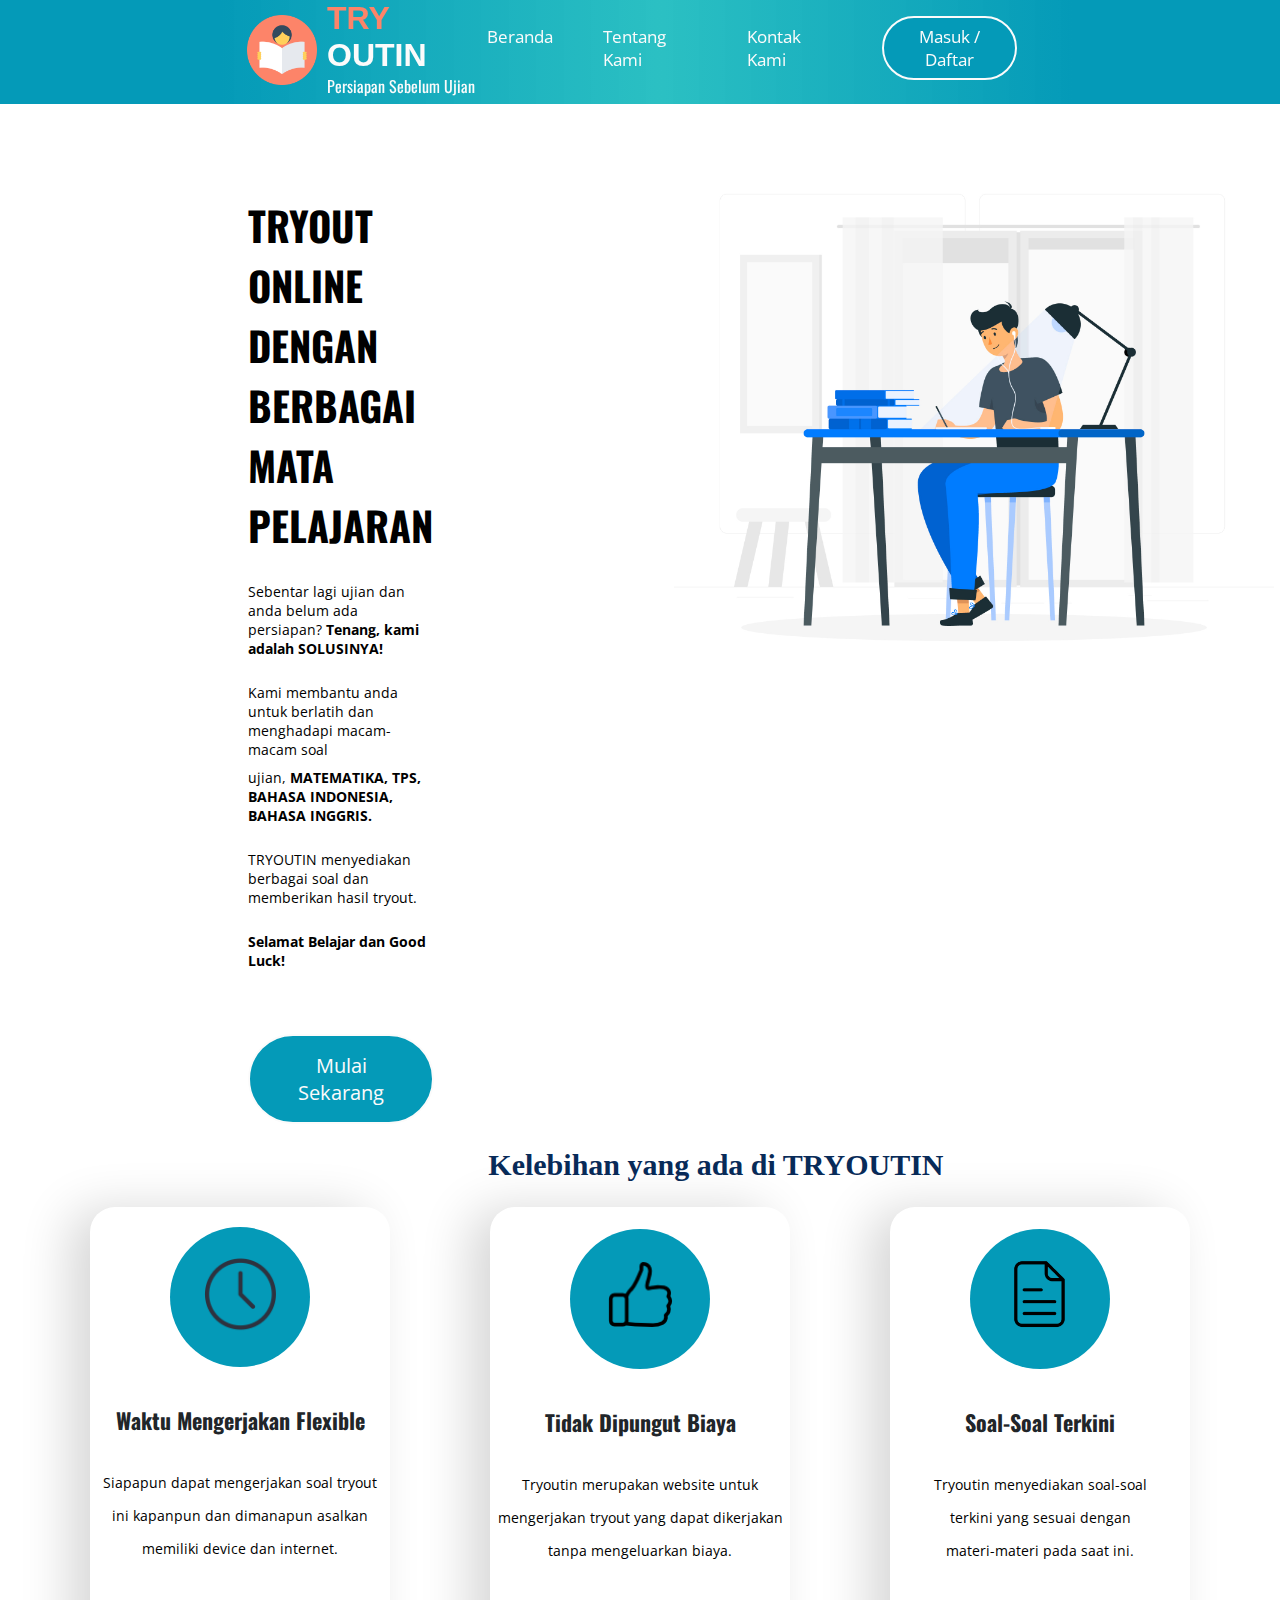
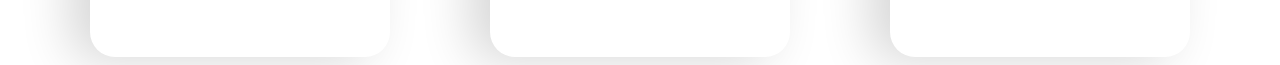
<file: index.html>
<!DOCTYPE html>
<html>
  <head>
    <title>TryoutIn</title>
    <link rel="stylesheet" href="assets/style/navbar.css" />
    <link rel="stylesheet" href="assets/style/style-index.css" />
    <link rel="shortcut icon" href="assets/icon/TryoutIn-icon.png" />
    <link
      href="https://fonts.googleapis.com/css?family=Oswald"
      rel="stylesheet"
    />
    <link
      href="https://fonts.googleapis.com/css?family=Open+Sans:400,600,300"
      rel="stylesheet"
      type="text/css"
    />
    <link href="https://fonts.cdnfonts.com/css/montserrat" rel="stylesheet" />
  </head>
  <body>
    <nav>
      <div class="navbarLeft" onclick="window.location.href='#beranda-section'">
        <div class="icon">
          <img
            src="assets/icon/TryoutIn-icon.png"
            id="logo tryoutin"
            alt="Icon TryoutIn"
            style="width: 70px; height: 70px"
          />
        </div>
        <div class="tryoutin">
          <h1><span>TRY</span> <span>OUTIN</span></h1>
          <p>Persiapan Sebelum Ujian</p>
        </div>
      </div>
      <div class="navbarRight">
        <a href="#beranda-section" id="home">Beranda</a>
        <a href="about-us.html" id="about">Tentang Kami</a>
        <a href="contact-us.php" id="contact">Kontak Kami</a>
        <button id="login" onclick="window.location.href='login.php'">
          Masuk / Daftar
        </button>
      </div>
    </nav>

    <div class="beranda_study" id="beranda-section">
      <div class="beranda">
        <h1 style="margin-bottom: 0">TRYOUT ONLINE DENGAN BERBAGAI</h1>
        <h1 style="margin-top: 0">MATA PELAJARAN</h1>
        <p>
          Sebentar lagi ujian dan anda belum ada persiapan?
          <strong>Tenang, kami adalah SOLUSINYA!</strong>
        </p>
        <p style="margin-top: 25px">
          Kami membantu anda untuk berlatih dan menghadapi macam-macam soal
        </p>
        <p style="margin-top: -5px">
          ujian,
          <strong>MATEMATIKA, TPS, BAHASA INDONESIA, BAHASA INGGRIS.</strong>
        </p>
        <p style="margin-top: 25px">
          TRYOUTIN menyediakan berbagai soal dan memberikan hasil tryout.
        </p>
        <p style="margin-top: 25px">
          <strong>Selamat Belajar dan Good Luck!</strong>
        </p>
        <button id="daftar" onclick="window.location.href='login.php'">
          Mulai Sekarang
        </button>
      </div>

      <div class="study">
        <img
          src="assets/icon/Studying.jpg"
          alt="logo belajar"
          style="width: 600px; height: 600px; background: rgb(4, 154, 184)"
        />
      </div>
    </div>

    <h2 id="lebih">Kelebihan yang ada di TRYOUTIN</h2>
    <div class="kelebihan">
      <div class="row1">
        <span class="time-icon">
          <img
            src="assets/icon/time.png"
            alt="time"
            style="width: 120px; height: 120px; display: inline-block"
          />
        </span>
        <h5>Waktu Mengerjakan Flexible</h5>
        <p>Siapapun dapat mengerjakan soal tryout</p>
        <p>ini kapanpun dan dimanapun asalkan</p>
        <p>memiliki device dan internet.</p>
      </div>

      <div class="row2">
        <span class="thumb-icon">
          <img
            src="assets/icon/like.png"
            alt="thumb"
            style="
              width: 65px;
              height: 65px;
              display: inline-block;
              margin-top: 23px;
            "
          />
        </span>
        <h5>Tidak Dipungut Biaya</h5>
        <p>Tryoutin merupakan website untuk</p>
        <p>mengerjakan tryout yang dapat dikerjakan</p>
        <p>tanpa mengeluarkan biaya.</p>
      </div>

      <div class="row3">
        <span class="page-icon">
          <img
            src="assets/icon/page.png"
            alt="page"
            style="
              width: 70px;
              height: 70px;
              display: inline-block;
              margin-top: 20px;
            "
          />
        </span>
        <h5>Soal-Soal Terkini</h5>
        <p>Tryoutin menyediakan soal-soal</p>
        <p>terkini yang sesuai dengan</p>
        <p>materi-materi pada saat ini.</p>
      </div>
    </div>

    <script>
      document.addEventListener("DOMContentLoaded", function () {
        const berandaLink = document.getElementById("home");
        berandaLink.addEventListener("click", function (event) {
          event.preventDefault();
          const targetElement = document.getElementById("beranda-section");
          targetElement.scrollIntoView({ behavior: "smooth" });
        });
      });
    </script>
  </body>
</html>
</file>
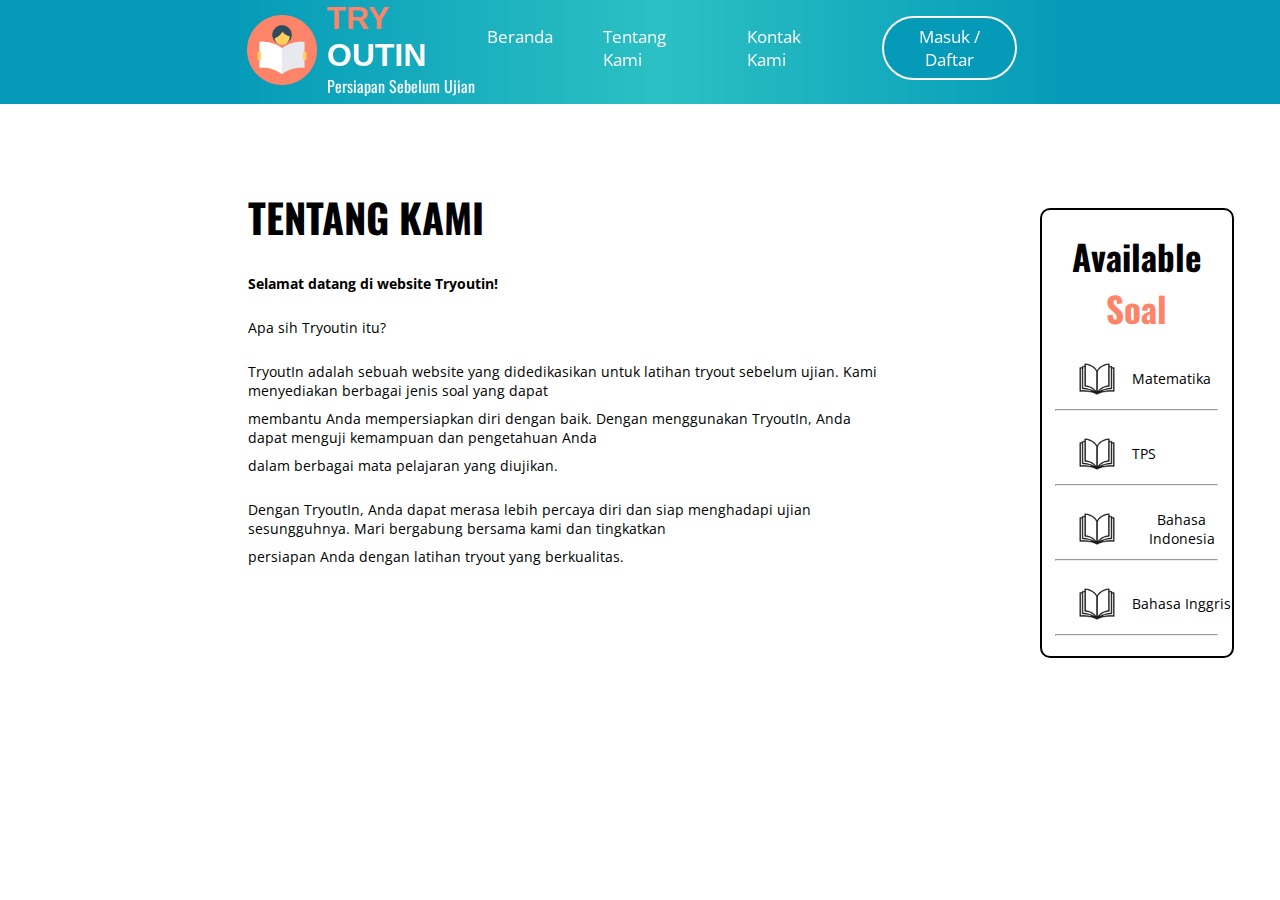
<file: about-us.html>
<!DOCTYPE html>
<html>
  <head>
    <title>Tentang Kami</title>
    <link rel="stylesheet" href="assets/style/navbar.css" />
    <link rel="stylesheet" href="assets/style/style-about-us.css" />
    <link rel="shortcut icon" href="assets/icon/TryoutIn-icon.png" />
    <link
      href="https://fonts.googleapis.com/css?family=Oswald"
      rel="stylesheet"
    />
    <link
      href="https://fonts.googleapis.com/css?family=Open+Sans:400,600,300"
      rel="stylesheet"
      type="text/css"
    />
    <link href="https://fonts.cdnfonts.com/css/montserrat" rel="stylesheet" />
  </head>
  <body>
    <nav>
      <div class="navbarLeft" onclick="window.location.href='index.html'">
        <div class="icon">
          <img
            src="assets/icon/TryoutIn-icon.png"
            id="logo tryoutin"
            alt="Icon TryoutIn"
            style="width: 70px; height: 70px"
          />
        </div>
        <div class="tryoutin">
          <h1><span>TRY</span> <span>OUTIN</span></h1>
          <p>Persiapan Sebelum Ujian</p>
        </div>
      </div>
      <div class="navbarRight">
        <a href="index.html" id="home">Beranda</a>
        <a href="about-us.html" id="about">Tentang Kami</a>
        <a href="contact-us.php" id="contact">Kontak Kami</a>
        <button id="login" onclick="window.location.href='login.php'">
          Masuk / Daftar
        </button>
      </div>
    </nav>

    <div class="container">
      <div class="tentang-kami">
        <h1>TENTANG KAMI</h1>
        <p><strong>Selamat datang di website Tryoutin!</strong></p>
        <p style="margin-top: 25px">Apa sih Tryoutin itu?</p>
        <p style="margin-top: 25px">
          TryoutIn adalah sebuah website yang didedikasikan untuk latihan tryout
          sebelum ujian. Kami menyediakan berbagai jenis soal yang dapat
        </p>
        <p style="margin-top: -5px">
          membantu Anda mempersiapkan diri dengan baik. Dengan menggunakan
          TryoutIn, Anda dapat menguji kemampuan dan pengetahuan Anda
        </p>
        <p style="margin-top: -5px">
          dalam berbagai mata pelajaran yang diujikan.
        </p>
        <p style="margin-top: 25px">
          Dengan TryoutIn, Anda dapat merasa lebih percaya diri dan siap
          menghadapi ujian sesungguhnya. Mari bergabung bersama kami dan
          tingkatkan
        </p>
        <p style="margin-top: -5px">
          persiapan Anda dengan latihan tryout yang berkualitas.
        </p>
      </div>

      <div class="soal">
        <h2>
          <span id="available">Available </span><span id="soal">Soal</span>
        </h2>
        <div class="matematika">
          <img src="assets/icon/book-icon.png" />
          <span>Matematika</span>
        </div>
        <hr />
        <div class="tps">
          <img src="assets/icon/book-icon.png" />
          <span>TPS</span>
        </div>
        <hr />
        <div class="bahasa-indonesia">
          <img src="assets/icon/book-icon.png" />
          <span>Bahasa Indonesia</span>
        </div>
        <hr />
        <div class="bahasa-inggris">
          <img src="assets/icon/book-icon.png" />
          <span>Bahasa Inggris</span>
        </div>
        <hr id="baris-akhir" />
      </div>
    </div>
  </body>
</html>
</file>
<file: assets/style/navbar.css>
html,
body {
  scroll-behavior: smooth;
}

body {
  background-color: #fff;
}

nav {
  position: fixed;
  top: 0;
  left: 0;
  width: 100%;
  height: 10%;
  display: flex;
  justify-content: space-between;
  align-items: center;
  background: rgb(4, 154, 184);
  background: linear-gradient(
    90deg,
    rgba(4, 154, 184, 1) 17%,
    rgba(29, 188, 191, 0.938813025210084) 51%,
    rgba(4, 154, 184, 1) 83%
  );
  padding: 7px;
}

.navbarLeft {
  display: flex;
  align-items: center;
  margin-left: 15rem;
  cursor: pointer;
}

.icon {
  margin-right: 10px;
}

.tryoutin {
  margin-top: 10px;
  margin-right: 10px;
}

.tryoutin span:first-child {
  margin-right: -5.5px;
  color: #fd8469;
}

.tryoutin span:last-child {
  color: #fbfbfb;
}

.tryoutin h1 {
  margin: 0;
  font-family: "Franklin Gothic Medium", "Arial Narrow", Arial, sans-serif;
  font-size: xx-large;
}

.tryoutin p {
  margin-top: 0px;
  font-family: "Oswald", sans-serif;
  font-size: 16px;
  color: #fbfbfb;
}

.navbarRight {
  margin-right: 15rem;
  display: flex;
}

.navbarRight a {
  margin-right: 45px;
  position: relative;
  margin-right: 50px;
  color: #fbfbfb;
  text-decoration: none;
  font-size: 16.8px;
  font-family: "Open sans", sans-serif;
}

.navbarRight a:hover {
  color: #fd8469;
}

.navbarRight a::after {
  content: "";
  position: absolute;
  bottom: -5px;
  left: 50%;
  transform: translateX(-50%);
  width: 0;
  height: 2px;
  background-color: #ffffff;
  transition: width 0.3s ease;
}

.navbarRight a:hover::after {
  width: 100%;
}

.navbarRight button {
  position: relative;
  margin-right: 30px;
  margin-top: -9px;
  padding: 7px 15px;
  height: auto;
  color: #fbfbfb;
  background: transparent;
  text-decoration: none;
  border: 2px solid #fbfbfb;
  border-radius: 100px;
  font-size: 16.8px;
  font-family: "Open sans", sans-serif;
  display: flex;
  align-items: center;
  justify-content: center;
}

.navbarRight #login {
  background: rgb(4, 154, 184);
}

.navbarRight #login:hover {
  background: rgb(4, 96, 115);
  cursor: pointer;
}
</file>
<file: assets/style/style-index.css>
.beranda {
  margin-top: 10rem;
  width: 50%;
  height: auto;
}

.beranda h1 {
  margin-left: 15rem;
  font-family: "Oswald", sans-serif;
  font-size: 40px;
}

.beranda p {
  margin-left: 15rem;
  font-family: "Open Sans", sans-serif;
  font-size: 14px;
}

.beranda #daftar {
  padding: 16px 48px;
  margin-top: 50px;
  margin-left: 15rem;
  height: auto;
  color: #fbfbfb;
  background: rgb(4, 154, 184);
  border: 2px solid #fbfbfb;
  border-radius: 100px;
  font-size: 20px;
  font-family: "Open sans", sans-serif;
}

.beranda #daftar:hover {
  background: rgb(4, 96, 115);
  cursor: pointer;
}

.study {
  margin-top: 7.5rem;
  margin-left: 15rem;
  width: 50%;
  height: auto;
}

.beranda_study {
  display: flex;
}

#lebih {
  margin-left: 38%;
  color: #082b59;
  font-size: 30px;
  font-family: "Montserrat";
}

.kelebihan {
  display: flex;
  justify-content: center;
  align-items: center;
}

.kelebihan .row1 {
  width: 300px;
  height: 450px;
  text-align: center;
  margin-right: 100px;
  border-radius: 25px;
  box-shadow: -20px 3px 50px 0 rgba(0, 0, 0, 0.16);
  background-color: #fff;
}

.kelebihan .row1 h5 {
  font-size: 22px;
  font-family: "Oswald", sans-serif;
  color: #212529;
}

.kelebihan .row1 p {
  font-family: "Open Sans", sans-serif;
  font-size: 14px;
  margin-top: 8px;
}

.time-icon {
  display: inline-block;
  width: 120px;
  height: 120px;
  margin-top: 20px;
  background-color: rgb(4, 154, 184);
  border-radius: 50%;
  padding: 10px;
}

.time-icon img {
  width: 100%;
  height: 100%;
}

.kelebihan .row2 {
  width: 300px;
  height: 450px;
  text-align: center;
  margin-right: 100px;
  border-radius: 25px;
  box-shadow: -20px 3px 50px 0 rgba(0, 0, 0, 0.16);
  background-color: #fff;
}

.kelebihan .row2 h5 {
  font-size: 22px;
  font-family: "Oswald", sans-serif;
  color: #212529;
}

.kelebihan .row2 p {
  font-family: "Open Sans", sans-serif;
  font-size: 14px;
  margin-top: 8px;
}

.thumb-icon {
  display: inline-block;
  width: 120px;
  height: 120px;
  margin-top: 22px;
  background-color: rgb(4, 154, 184);
  border-radius: 50%;
  padding: 10px;
}

.thumb-icon img {
  width: 100%;
  height: 100%;
}

.kelebihan .row3 {
  width: 300px;
  height: 450px;
  text-align: center;
  border-radius: 25px;
  box-shadow: -20px 3px 50px 0 rgba(0, 0, 0, 0.16);
  background-color: #fff;
}

.kelebihan .row3 h5 {
  font-size: 22px;
  font-family: "Oswald", sans-serif;
  color: #212529;
}

.kelebihan .row3 p {
  font-family: "Open Sans", sans-serif;
  font-size: 14px;
  margin-top: 8px;
}

.page-icon {
  display: inline-block;
  width: 120px;
  height: 120px;
  margin-top: 22px;
  background-color: rgb(4, 154, 184);
  border-radius: 50%;
  padding: 10px;
}

.page-icon img {
  width: 100%;
  height: 100%;
}
</file>
<file: assets/style/style-about-us.css>
.container {
    width: 100%;
    height: auto;
    margin-top: 10rem;
    display: flex;
}

.tentang-kami {
    width: 50%;
    margin-left: 15rem;
}

.tentang-kami h1 {
    font-family: "Oswald", sans-serif;
    font-size: 40px;
}

.tentang-kami p{
    font-family: "Open sans", sans-serif;
    font-size: 14px;
}

.soal {
    width: 15%;
    height: auto;
    margin-top: 3rem;
    margin-left: 10rem;
    border: 2px solid;
    border-radius: 10px;
    text-align: center;
}

#available, #soal {
    font-family: "Oswald", sans-serif;
    font-size: 35px;
}

.soal #soal {
    color: #fd8469;
}

hr {
    margin-top: -5px;
    width: 85%;
}

.matematika {
    margin-top: -10px;
}

.matematika, .tps, .bahasa-indonesia, .bahasa-inggris {
    font-family: "Open sans", sans-serif;
    font-size: 14px;
    display: flex;
    align-items: center;
}

.soal img {
    margin-left: 20px;
    width: 70px;
    height: 70px;
}

.soal #baris-akhir {
    margin-bottom: 20px;
}
</file>
